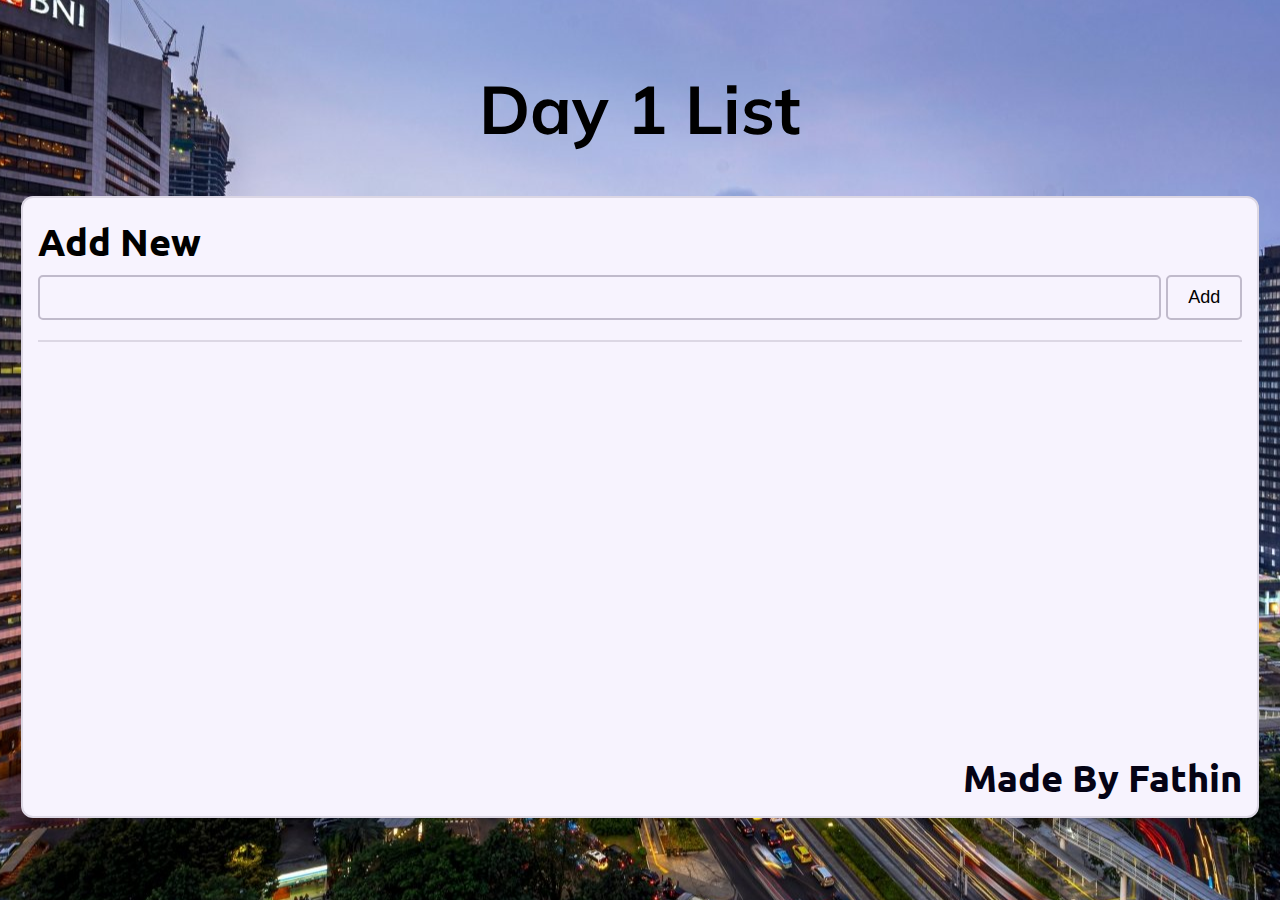
<file: 1 - To Do List/index.html>
<!DOCTYPE html>
<html lang="en">
  <head>
    <meta charset="UTF-8" />
    <meta name="viewport" content="width=device-width, initial-scale=1.0" />
    <title>To Do List</title>
    <link href="styles/style.css" rel="stylesheet" />
  </head>
  <body>
    <h1 id="mainHeader">Day 1 List</h1>
    <div id="formAdd" class="card">
      <div id="formAdd">
        <h3 class="card-title">Add New</h3>
        <form onsubmit="addTodo();return false" id="add" class="card-form">
          <input id="addInput" type="text" />
          <button class="add-button" type="submit">Add</button>
        </form>
      </div>
      <hr />
      <div id="cardParent"></div>
      <a href="https://www.fathin.my.id"><h3 class="card-title" id="Made">Made By Fathin</h3></a>
    </div>
  </body>
  <script src="script/main.js"></script>
</html>
</file>
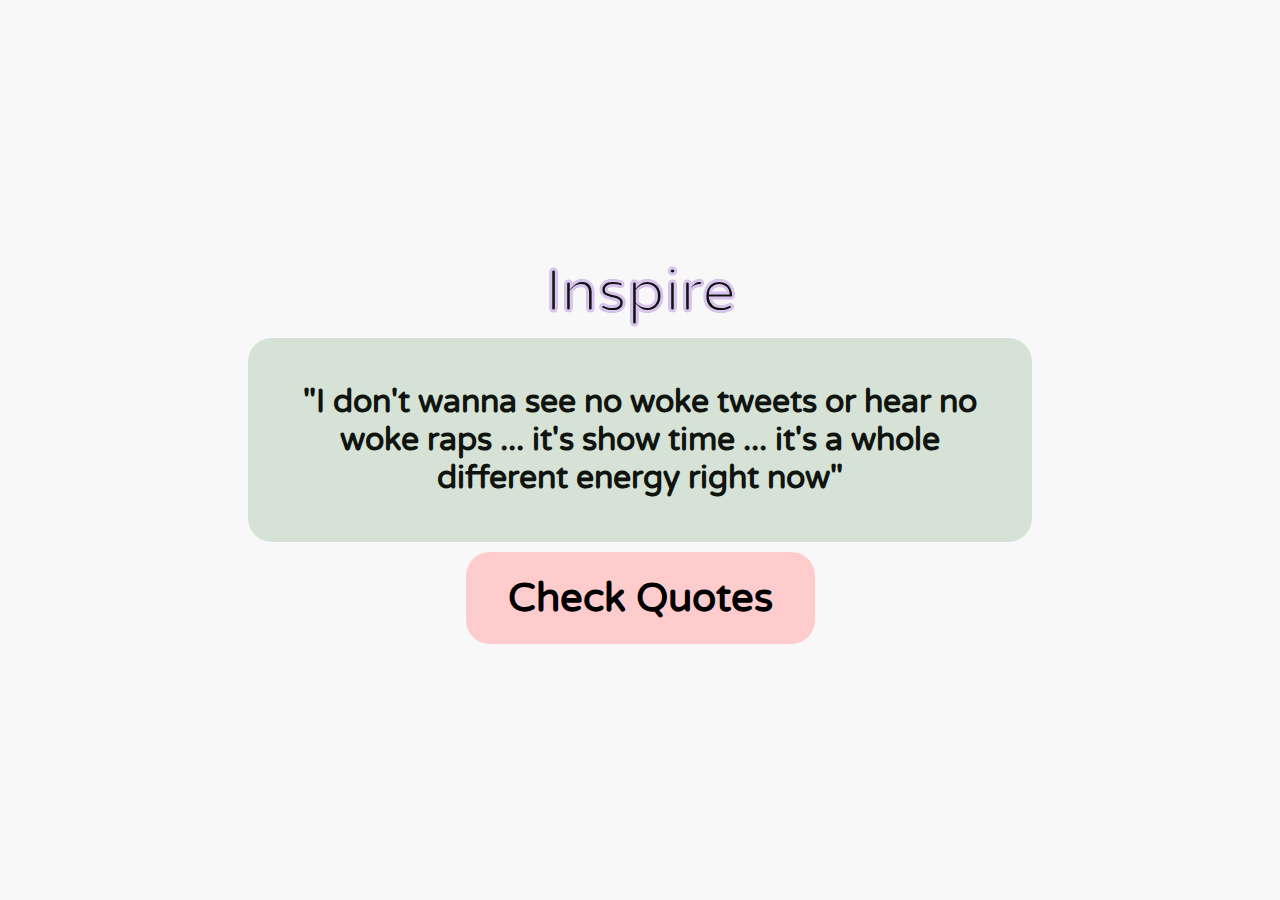
<file: 2 - Random Quote Generator/index.html>
<!DOCTYPE html>
<html lang="en">
<head>
    <meta charset="UTF-8">
    <meta name="viewport" content="width=device-width, initial-scale=1.0">
    <title>Random Quotes</title>
    <link href="styles/style.css" rel="stylesheet" />
</head>
<body>
    <h2>Inspire</h2>
    <div class="card">
        <h1 id="quote">"I don't wanna see no woke tweets or hear no woke raps ... it's show time ... it's a whole different energy right now"</h1>
    </div>
    <button onclick="checkQuotes()">Check Quotes</button>
</body>
<script src="script/main.js"></script>
</html>
</file>
<file: 1 - To Do List/styles/style.css>
@import url("https://fonts.googleapis.com/css?family=Mulish:700|Ubuntu:400");

:root {
  --text: #050315;
  --background: #f7f3fe;
  --primary: #21bf73;
  --secondary: #ff7f76;
  --accent: #b0eacd;
}

body {
  font-family: "Ubuntu";
  font-weight: 400;
}

h1,
h2,
h3,
h4,
h5 {
  font-family: "Mulish";
  font-weight: 700;
}

html {
  font-size: 100%;
} /* 16px */

h1 {
  font-size: 4.21rem; /* 67.36px */
}

h2 {
  font-size: 3.158rem; /* 50.56px */
}

h3 {
  font-size: 2.369rem; /* 37.92px */
}

h4 {
  font-size: 1.777rem; /* 28.48px */
}

h5 {
  font-size: 1.333rem; /* 21.28px */
}

small {
  font-size: 0.75rem; /* 12px */
}

body {
  background-size: auto;
  background-repeat: no-repeat;
  background-position: center;
  background-image: url("../images/background.jpg");
  background-color: #f7f3fe;
  padding: 1vw;
}

button,
input {
  padding: 10px 20px 10px 20px;
  font-size: large;
  border-radius: 5px;
  background-color: #f7f3fe;
  border: 2px #c0bacb solid;
}
input {
  width: 100%;
  margin-right: 5px;
}

a {
    text-decoration: none;
    color: var(--text)
}

hr {
    border: 1px #dcd7e4 solid;
    margin-top: 20px;
    margin-bottom: 20px;
}

.card {
  border: 2px #dcd7e4 solid;
  border-radius: 12px;
  padding: 15px;
  width: 90%;
  height: fit-content;
}

.card-title {
  padding: none;
  font-family: "Ubuntu";
  margin: 5px 0px 0px 0px;
}

.card-button,
.card-form {
  padding-top: 10px;
}
.card-form {
  display: flex;
}

.done-button {
  background-color: var(--primary);
  margin-right: 5px;
}
.remove-button {
  background-color: var(--secondary);
}

#mainHeader {
  text-align: center;
  width: 100%;
}

#cardParent {
  width: auto;
  overflow-y: scroll;
  display: grid;
  grid-template-columns: auto;
  height: 35vh;
  background-color: var(--background);
}
#formAdd {
  background-color: var(--background);
  width: auto;
  margin-bottom: 5px;
}
#Made {
    text-align: end;
}
@media only screen and (min-width: 822px) {
  #cardParent {
    grid-template-columns: auto auto;
  }
}
@media only screen and (min-width: 1060px) {
  #cardParent {
    grid-template-columns: auto auto auto;
  }
}
@media only screen and (min-width: 822px) {
  #cardParent {
    grid-template-columns: auto auto;
  }
}
@media only screen and (min-height: 756px) {
  #cardParent {
    height: 43vh;
  }
}
</file>
<file: 2 - Random Quote Generator/styles/style.css>
@import url('https://fonts.googleapis.com/css?family=Varela%20Round:700|Varela%20Round:400');

:root {
  --text: #101410;
  --background: #f7f8f7;
  --primary: #d5e2d5;
  --secondary: #ffccce;
  --accent: #d9c3ef;
}

body {
  font-family: 'Varela Round' !important;
  font-weight: 400;
}

h1, h2, h3, h4, h5 {
  font-family: 'Varela Round';
  font-weight: 700;
}

h1 {
    font-size: 200%;
    text-align: center;
    margin: 0;
}
h2 {
    border-radius: 20px;
    font-size: 60px;
    margin: 0;
    margin-bottom: 10px;
    -webkit-text-stroke: 1px var(--accent);
}
button {
    font-size: 40px;
}

html, body {
    background: var(--background);
    color: var(--text);
    display: flex;
    justify-content: center;
    align-items: center;
    flex-direction: column;
    height: 100%;
    width: 100%;
    overflow: hidden;

}

.card {
    background-color: var(--primary);
    border: 2px var(--primary) solid;
    padding: 40px;
    padding-top: 0px;
    padding-bottom: 0px;
    border-radius: 24px;
    max-width: 100%;
    display: flex;
    align-items: center;
    justify-content: center;
    width: 700px;
    height: 200px;
    text-align: center;
}

button {
    padding: 20px;
    padding-left: 40px;
    padding-right: 40px;
    font-weight: 600;
    font-family: 'Varela Round' ;
    border-radius: 24px;
    max-width: 100%;
    margin-top: 10px;
    background-color: var(--secondary);
    transition: all 0.3s ease;
    position: relative;
    border: 2px var(--secondary) solid
}
button:hover {
    transform: translateY(-3px);
    background-color: rgb(240, 203, 205);
    cursor: pointer;
}
</file>
